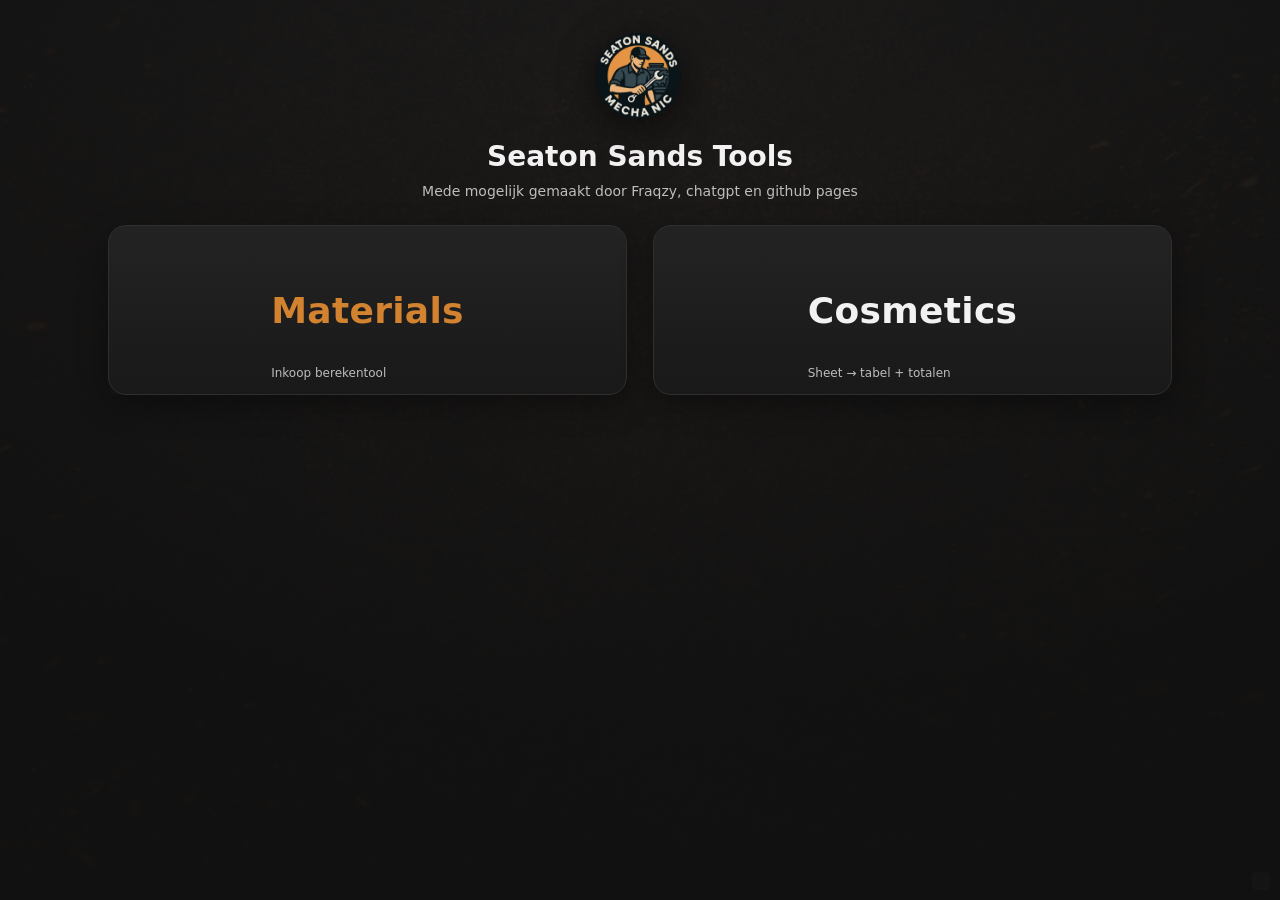
<file: index.html>
<!doctype html>
<html lang="nl">
<head>
  <meta charset="utf-8"/>
  <meta name="viewport" content="width=device-width,initial-scale=1"/>
  <title>Seaton Sands Tools</title>
  <link rel="stylesheet" href="style.css"/>
</head>
<body>
  <div class="container">
    <div class="header">
      <div class="brand">
        <img src="assets/logo.png" alt="Seaton Sands" />
        <h1>Seaton Sands Tools</h1>
        <p>Mede mogelijk gemaakt door Fraqzy, chatgpt en github pages </p>
      </div>
    </div>

    <div class="grid2">
      <a class="card" href="materials.html">
        <div>
          <h2 style="color:var(--accent)">Materials</h2>
          <div class="hint">Inkoop berekentool</div>
        </div>
      </a>

      <a class="card" href="cosmetics.html">
        <div>
          <h2>Cosmetics</h2>
          <div class="hint">Sheet → tabel + totalen</div>
        </div>
      </a>
    </div>
  </div>

  <!-- secret admin button -->
  <div class="hidden-admin" title="admin"></div>

  <script src="app.js"></script>
</body>
</html>
</file>
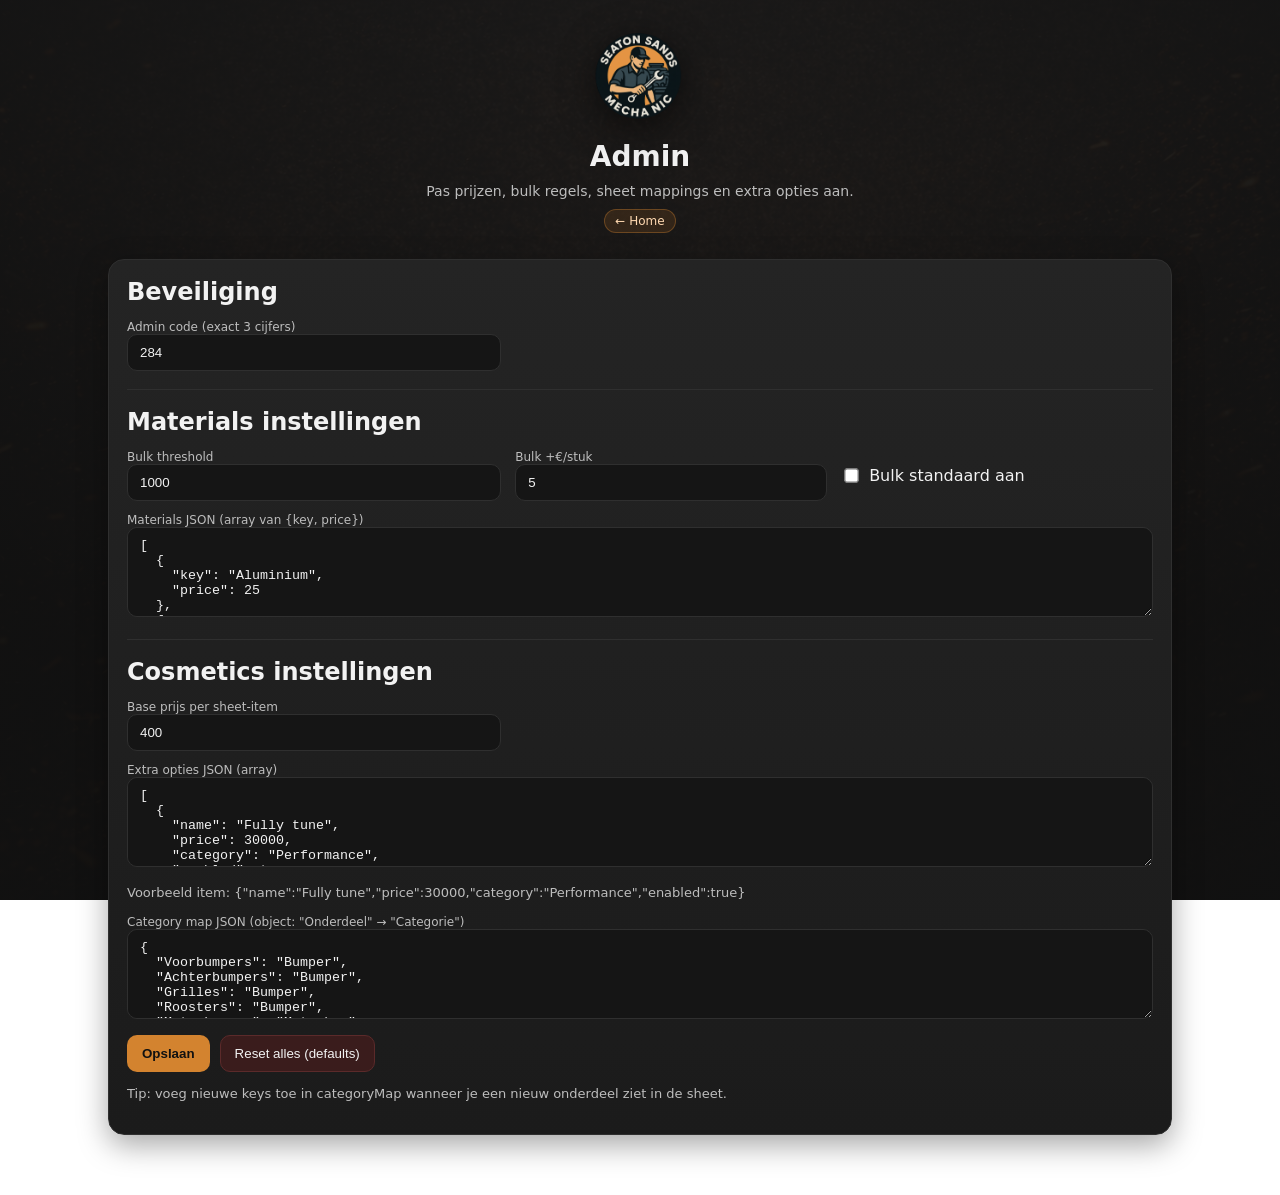
<file: admin.html>
<!doctype html>
<html lang="nl">
<head>
  <meta charset="utf-8"/>
  <meta name="viewport" content="width=device-width,initial-scale=1"/>
  <title>Admin - Seaton Sands Tools</title>
  <link rel="stylesheet" href="style.css"/>
</head>
<body data-page="admin">
  <div class="container">
    <div class="header">
      <div class="brand">
        <img src="assets/logo.png" alt="Seaton Sands" />
        <h1>Admin</h1>
        <p>Pas prijzen, bulk regels, sheet mappings en extra opties aan.</p>
        <div class="flex">
          <a class="badge" href="index.html">← Home</a>
        </div>
      </div>
    </div>

    <div class="panel">
      <h2>Beveiliging</h2>
      <div class="row">
        <div>
          <div class="small">Admin code (exact 3 cijfers)</div>
          <input id="adminCode" type="text" inputmode="numeric" maxlength="3" placeholder="123"/>
        </div>
      </div>
      <hr/>

      <h2>Materials instellingen</h2>
      <div class="row">
        <div>
          <div class="small">Bulk threshold</div>
          <input id="bulkThreshold" type="number" min="0" step="1"/>
        </div>
        <div>
          <div class="small">Bulk +€/stuk</div>
          <input id="bulkAdd" type="number" min="0" step="1"/>
        </div>
        <div class="checkbox">
          <input id="bulkDefault" type="checkbox"/>
          <span>Bulk standaard aan</span>
        </div>
      </div>

      <div style="margin-top:12px">
        <div class="small">Materials JSON (array van {key, price})</div>
        <textarea id="matJson"></textarea>
      </div>

      <hr/>

      <h2>Cosmetics instellingen</h2>
      <div class="row">
        <div>
          <div class="small">Base prijs per sheet-item</div>
          <input id="baseCosPrice" type="number" min="0" step="50"/>
        </div>
      </div>

      <div style="margin-top:12px">
        <div class="small">Extra opties JSON (array)</div>
        <textarea id="extraJson"></textarea>
        <p class="note">
          Voorbeeld item: {"name":"Fully tune","price":30000,"category":"Performance","enabled":true}
        </p>
      </div>

      <div style="margin-top:12px">
        <div class="small">Category map JSON (object: "Onderdeel" → "Categorie")</div>
        <textarea id="mapJson"></textarea>
      </div>

      <div class="btns">
        <button class="primary" id="saveAdmin">Opslaan</button>
        <button class="danger" id="resetAll">Reset alles (defaults)</button>
      </div>

      <p class="note">
        Tip: voeg nieuwe keys toe in categoryMap wanneer je een nieuw onderdeel ziet in de sheet.
      </p>
    </div>
  </div>

  <script src="app.js"></script>
</body>
</html>
</file>
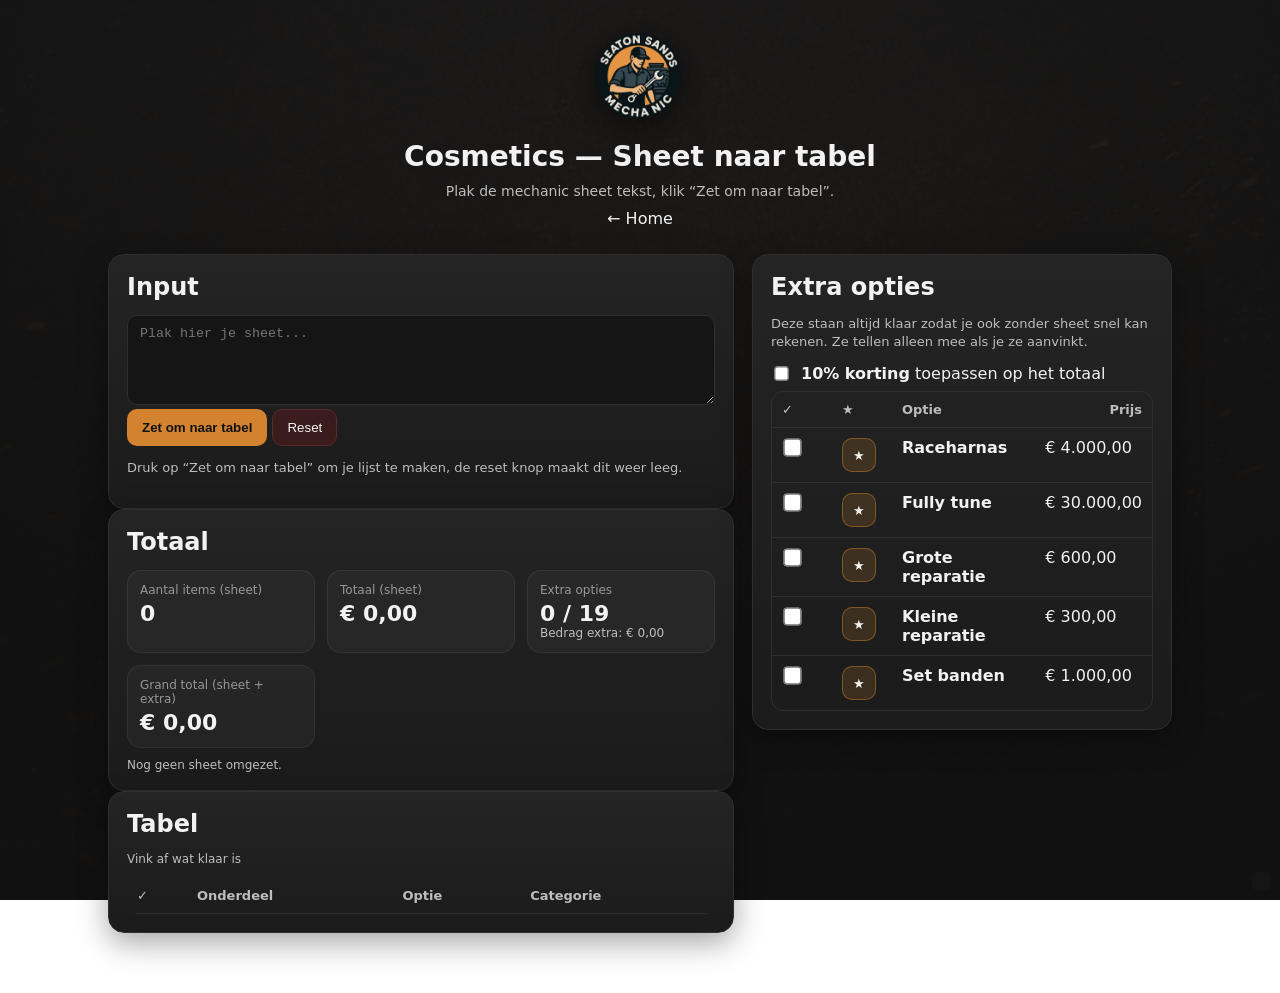
<file: cosmetics.html>
<!doctype html>
<html lang="nl">
<head>
  <meta charset="utf-8"/>
  <meta name="viewport" content="width=device-width,initial-scale=1"/>
  <title>Cosmetics - Seaton Sands Tools</title>
  <link rel="stylesheet" href="style.css"/>

  <!-- Alleen voor layout van sidebar (zonder style.css aan te passen) -->
  <style>
    .cos-layout{ display:grid; grid-template-columns: 1fr 420px; gap: 18px; align-items:start; }
    .cos-side .panel{ position: sticky; top: 16px; }
    @media (max-width: 1100px){
      .cos-layout{ grid-template-columns: 1fr; }
      .cos-side .panel{ position: static; }
    }
    .kpis{ display:grid; grid-template-columns: repeat(3, minmax(0,1fr)); gap: 12px; }
    @media (max-width: 900px){ .kpis{ grid-template-columns: 1fr; } }
    .kpi.hidden{ display:none; }
    .kpi{ background: rgba(255,255,255,0.03); border: 1px solid rgba(255,255,255,0.06); border-radius: 14px; padding: 12px; }
    .kpi .label{ opacity: 0.75; font-size: 12px; }
    .kpi .value{ font-weight: 800; font-size: 22px; margin-top: 4px; }
    .inline-row{ display:flex; gap:10px; align-items:center; flex-wrap:wrap; margin-top: 10px; }
    .discountRow{ display:flex; gap: 10px; align-items:center; margin: 10px 0 8px; }
    .discountRow input{ transform: scale(1.1); }
  </style>
</head>
<body data-page="cosmetics">
  <div class="container">
    <div class="header">
      <div class="brand">
        <img src="assets/logo.png" alt="Seaton Sands" />
        <h1>Cosmetics — Sheet naar tabel</h1>
        <p>Plak de mechanic sheet tekst, klik “Zet om naar tabel”.</p>
        <div class="flex">
          <a class="btn" href="index.html">← Home</a>
        </div>
      </div>
    </div>

    <div class="cos-layout">
      <!-- MAIN -->
      <div class="cos-main">
        <div class="panel">
          <h2>Input</h2>
          <textarea id="sheetInput" placeholder="Plak hier je sheet..."></textarea>
          <div class="actions">
            <button class="primary" id="toTable">Zet om naar tabel</button>
            <button class="danger" id="resetCosmetics">Reset</button>
          </div>
          <p class="note">Druk op “Zet om naar tabel” om je lijst te maken, de reset knop maakt dit weer leeg.</p>
        </div>

        <div class="panel">
          <h2>Totaal</h2>
          <div class="kpis">
            <div class="kpi">
              <div class="label">Aantal items (sheet)</div>
              <div class="value" id="countItems">0</div>
            </div>
            <div class="kpi">
              <div class="label">Totaal (sheet)</div>
              <div class="value" id="totalPrice">€ 0,00</div>
            </div>
            <div class="kpi">
              <div class="label">Extra opties</div>
              <div class="value" id="extrasApplied">0 / 0</div>
              <div class="small">Bedrag extra: <span id="extrasAmount">€ 0,00</span></div>
            </div>

            <!-- Korting (verschijnt als je de checkbox aanzet) -->
            <div class="kpi hidden">
              <div class="label">Korting (10%)</div>
              <div class="value" id="discountAmount">€ 0,00</div>
            </div>

            <div class="kpi">
              <div class="label">Grand total (sheet + extra)</div>
              <div class="value" id="grandTotal">€ 0,00</div>
            </div>
          </div>

          <div class="inline-row" id="categorySummary"></div>
        </div>

        <div class="panel">
          <h2>Tabel</h2>
          <p class="small">Vink af wat klaar is</p>
          <div class="tableWrap">
            <table class="table">
              <thead>
                <tr>
                  <th style="width:60px">✓</th>
                  <th>Onderdeel</th>
                  <th>Optie</th>
                  <th>Categorie</th>
                </tr>
              </thead>
              <tbody id="cosmeticsRows"></tbody>
            </table>
          </div>
        </div>
      </div>

      <!-- SIDE -->
      <div class="cos-side">
        <div class="panel">
          <h2>Extra opties</h2>
          <p class="note" style="margin-top:6px">Deze staan altijd klaar zodat je ook zonder sheet snel kan rekenen. Ze tellen alleen mee als je ze aanvinkt.</p>

          <div class="discountRow">
            <input type="checkbox" id="discount10" />
            <label for="discount10"><b>10% korting</b> toepassen op het totaal</label>
          </div>

          <div class="scrollbox">
            <table class="table">
              <thead>
                <tr>
                  <th style="width:60px">✓</th>
                  <th style="width:60px">★</th>
                  <th>Optie</th>
                  <th style="text-align:right">Prijs</th>
                </tr>
              </thead>
              <tbody id="extrasRows"></tbody>
            </table>
          </div>
        </div>
      </div>
    </div>

  </div>

  <div class="hidden-admin" title="admin"></div>
  <script src="app.js"></script>
</body>
</html>
</file>
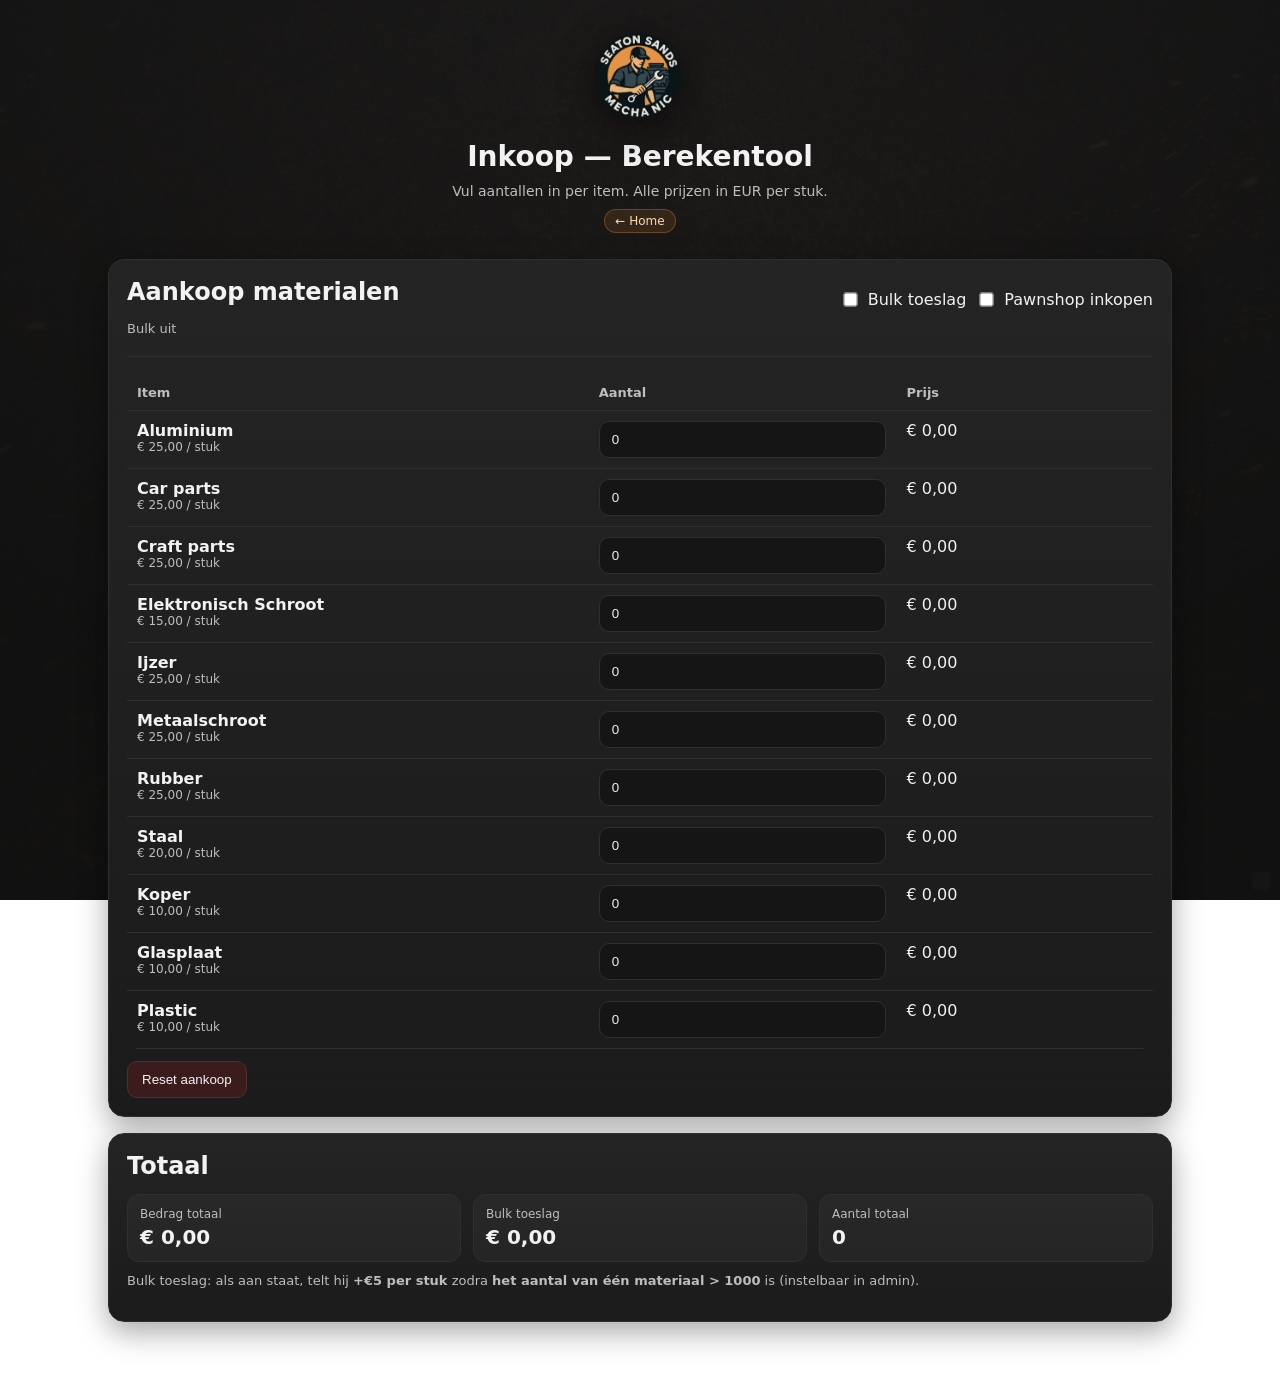
<file: materials.html>
<!doctype html>
<html lang="nl">
<head>
  <meta charset="utf-8"/>
  <meta name="viewport" content="width=device-width,initial-scale=1"/>
  <title>Materials - Seaton Sands Tools</title>
  <link rel="stylesheet" href="style.css"/>
</head>
<body data-page="materials">
  <div class="container">
    <div class="header">
      <div class="brand">
        <img src="assets/logo.png" alt="Seaton Sands" />
        <h1>Inkoop — Berekentool</h1>
        <p>Vul aantallen in per item. Alle prijzen in EUR per stuk.</p>
        <div class="flex">
          <a class="badge" href="index.html">← Home</a>
        </div>
      </div>
    </div>

    <div class="panel">
      <div class="flex" style="justify-content:space-between">
        <h2>Aankoop materialen</h2>
        <div class="flex">
        <label class="checkbox">
          <input id="bulkToggle" type="checkbox"/>
          <span>Bulk toeslag</span>
        </label>
        <label class="checkbox">
          <input id="pawnshopToggle" type="checkbox"/>
          <span>Pawnshop inkopen</span>
        </label>
        </div>
      </div>
      <div id="bulkInfo" class="note"></div>
      <div id="pawnInfo" class="note"></div>

      <hr/>

      <table class="table">
        <thead>
          <tr>
            <th style="width:45%">Item</th>
            <th style="width:30%">Aantal</th>
            <th style="width:25%">Prijs</th>
          </tr>
        </thead>
        <tbody id="materialsRows"></tbody>
      </table>

      <div class="btns">
        <button class="danger" id="resetMaterials">Reset aankoop</button>
      </div>
    </div>

    <div class="panel" style="margin-top:16px">
      <h2>Totaal</h2>
      <div class="kpis">
        <div class="kpi">
          <div class="label">Bedrag totaal</div>
          <div class="value" id="totalAmount">€ 0</div>
        </div>
        <div class="kpi">
          <div class="label">Bulk toeslag</div>
          <div class="value" id="bulkAmount">€ 0</div>
        </div>
        <div class="kpi">
          <div class="label">Aantal totaal</div>
          <div class="value" id="totalQty">0</div>
        </div>
      </div>
      <p class="note" style="margin-top:10px">
        Bulk toeslag: als aan staat, telt hij <b>+€5 per stuk</b> zodra <b>het aantal van één materiaal &gt; 1000</b> is (instelbaar in admin).
      </p>
    </div>
  </div>

  <div class="hidden-admin" title="admin"></div>
  <script src="app.js"></script>
</body>
</html>
</file>
<file: style.css>
:root{
  --bg:#111;
  --panel:#1b1b1b;
  --panel2:#222;
  --text:#f2f2f2;
  --muted:#bdbdbd;
  --accent:#d3832f;
  --border:#2f2f2f;
  --ok:#39d98a;
}

*{box-sizing:border-box}
body{
  margin:0;
  font-family:system-ui,-apple-system,Segoe UI,Roboto,Ubuntu,Cantarell,Noto Sans,Arial;
  background: radial-gradient(1200px 800px at 50% -10%, rgba(26,26,26,.92), rgba(17,17,17,.98)), url('assets/background.jpg');
  background-size: cover;
  background-attachment: fixed;
  background-position: center;
  color:var(--text);
}
a{color:inherit;text-decoration:none}
.container{max-width:1100px;margin:0 auto;padding:28px 18px 60px}
.header{
  display:flex;flex-direction:column;align-items:center;gap:14px;margin-bottom:26px;
}
.brand{
  display:flex;flex-direction:column;align-items:center;gap:10px;
}
.brand h1{margin:0;font-size:28px}
.brand p{margin:0;color:var(--muted);font-size:14px}

.grid2{
  display:grid;
  grid-template-columns:repeat(2,minmax(0,1fr));
  gap:26px;
  margin-top:22px;
}
.card{
  background:linear-gradient(180deg, #232323, #191919);
  border:1px solid var(--border);
  border-radius:18px;
  padding:22px;
  box-shadow:0 10px 30px rgba(0,0,0,.35);
  min-height:170px;
  display:flex;
  align-items:center;
  justify-content:center;
  text-align:center;
  position:relative;
}
.card h2{margin:0;font-size:36px;letter-spacing:.3px}
.card .hint{position:absolute;bottom:14px;color:var(--muted);font-size:12px}

.panel{
  background:linear-gradient(180deg, #242424, #1b1b1b);
  border:1px solid var(--border);
  border-radius:16px;
  padding:18px;
  box-shadow:0 10px 30px rgba(0,0,0,.35);
}
.panel h2{margin:0 0 14px 0}

.table{
  width:100%;
  border-collapse:collapse;
  overflow:hidden;
  border-radius:12px;
}
.table th,.table td{
  border-bottom:1px solid var(--border);
  padding:10px 10px;
  vertical-align:top;
}
.table th{color:var(--muted);font-weight:600;text-align:left;font-size:13px}
.table tr:hover td{background:rgba(255,255,255,.03)}
.small{color:var(--muted);font-size:12px}

.row{
  display:grid;
  grid-template-columns:1.2fr 1fr 1fr;
  gap:14px;
  align-items:center;
}

input[type="number"], input[type="text"], textarea, select{
  width:100%;
  background:#151515;
  border:1px solid var(--border);
  color:var(--text);
  border-radius:10px;
  padding:10px 12px;
  outline:none;
}
textarea{min-height:90px;resize:vertical}

.btns{display:flex;gap:10px;flex-wrap:wrap;margin-top:12px}
button{
  background:#2a2a2a;
  border:1px solid var(--border);
  color:var(--text);
  border-radius:10px;
  padding:10px 14px;
  cursor:pointer;
}
button.primary{
  background:var(--accent);
  border-color:transparent;
  color:#111;
  font-weight:700;
}
button.danger{background:#3a1c1c;border-color:#5b2a2a}
button.ok{background:rgba(57,217,138,.14);border-color:rgba(57,217,138,.35)}
.badge{
  display:inline-block;padding:4px 10px;border-radius:999px;
  background:rgba(211,131,47,.14);
  border:1px solid rgba(211,131,47,.35);
  color:#ffd9b1;font-size:12px;
}
.kpis{
  display:grid;
  grid-template-columns:repeat(3,minmax(0,1fr));
  gap:12px;
  margin-top:14px;
}
.kpi{
  border:1px solid var(--border);
  border-radius:12px;
  padding:12px;
  background:rgba(255,255,255,.03);
}
.kpi .label{color:var(--muted);font-size:12px}
.kpi .value{font-size:20px;font-weight:800;margin-top:4px}

.flex{display:flex;gap:10px;align-items:center;flex-wrap:wrap}
hr{border:none;border-top:1px solid var(--border);margin:18px 0}
.hidden-admin{
  position:fixed;
  right:10px;bottom:10px;
  width:18px;height:18px;
  opacity:0.02;
  background:#fff;
  border-radius:4px;
  cursor:pointer;
}
.checkbox{display:flex;gap:8px;align-items:center}
.checkbox input{transform:scale(1.1)}
.note{color:var(--muted);font-size:13px;line-height:1.4}
@media (max-width:900px){ .grid2{grid-template-columns:1fr} .kpis{grid-template-columns:1fr} .row{grid-template-columns:1fr} }

.sectionTitle{display:flex;align-items:center;justify-content:space-between;gap:10px;margin:0 0 12px 0}


/* Scroll area for long tables (e.g., Extra opties) */
.scrollbox{max-height:320px;overflow:auto;border:1px solid var(--border);border-radius:12px}
.scrollbox .table{border-radius:0}


.brand img{width:96px;height:96px;object-fit:contain;filter:drop-shadow(0 8px 18px rgba(0,0,0,.55));margin-bottom:6px}
@media (max-width:900px){.brand img{width:78px;height:78px}}

.table input[type="checkbox"]{transform:scale(1.4);cursor:pointer}
tr.done td{color:rgba(255,255,255,.55);text-decoration:line-through;background:rgba(0,0,0,.08)}
tr.done td:first-child, tr.done td:nth-child(2){text-decoration:none} /* checkbox + fav columns */

.chips{display:flex;flex-wrap:wrap;gap:8px;margin:10px 0 0 0}
.chip{
  display:inline-flex;gap:8px;align-items:center;
  padding:6px 10px;border-radius:999px;
  background:rgba(255,255,255,.04);
  border:1px solid var(--border);
  color:var(--text);font-size:12px
}
.chip .muted{color:var(--muted)}
.favBtn{
  width:34px;height:34px;border-radius:10px;
  display:inline-flex;align-items:center;justify-content:center;
  background:#151515;border:1px solid var(--border);cursor:pointer;
}
.favBtn.on{background:rgba(211,131,47,.18);border-color:rgba(211,131,47,.45)}

/* Mooie scrollbar voor de scrollbox (Extra opties) */
/* Firefox */
.scrollbox{
  scrollbar-width: thin;
  scrollbar-color: #c9822b #1c1c1c;
}

/* Chrome / Edge / Safari */
.scrollbox::-webkit-scrollbar{
  width: 10px;
}

.scrollbox::-webkit-scrollbar-track{
  background: #1c1c1c;
  border-radius: 10px;
}

.scrollbox::-webkit-scrollbar-thumb{
  background: linear-gradient(180deg, #f0a23a, #c9822b);
  border-radius: 10px;
  border: 2px solid #1c1c1c;
}

.scrollbox::-webkit-scrollbar-thumb:hover{
  background: linear-gradient(180deg, #ffb84d, #d8922e);
}

/* Mooie scrollbar voor textarea (Input) */

/* Firefox */
textarea{
  scrollbar-width: thin;
  scrollbar-color: #c9822b #1c1c1c;
}

/* Chrome / Edge / Safari */
textarea::-webkit-scrollbar{
  width: 10px;
}

textarea::-webkit-scrollbar-track{
  background: #1c1c1c;
  border-radius: 10px;
}

textarea::-webkit-scrollbar-thumb{
  background: linear-gradient(180deg, #f0a23a, #c9822b);
  border-radius: 10px;
  border: 2px solid #1c1c1c;
}

textarea::-webkit-scrollbar-thumb:hover{
  background: linear-gradient(180deg, #ffb84d, #d8922e);
}
</file>
